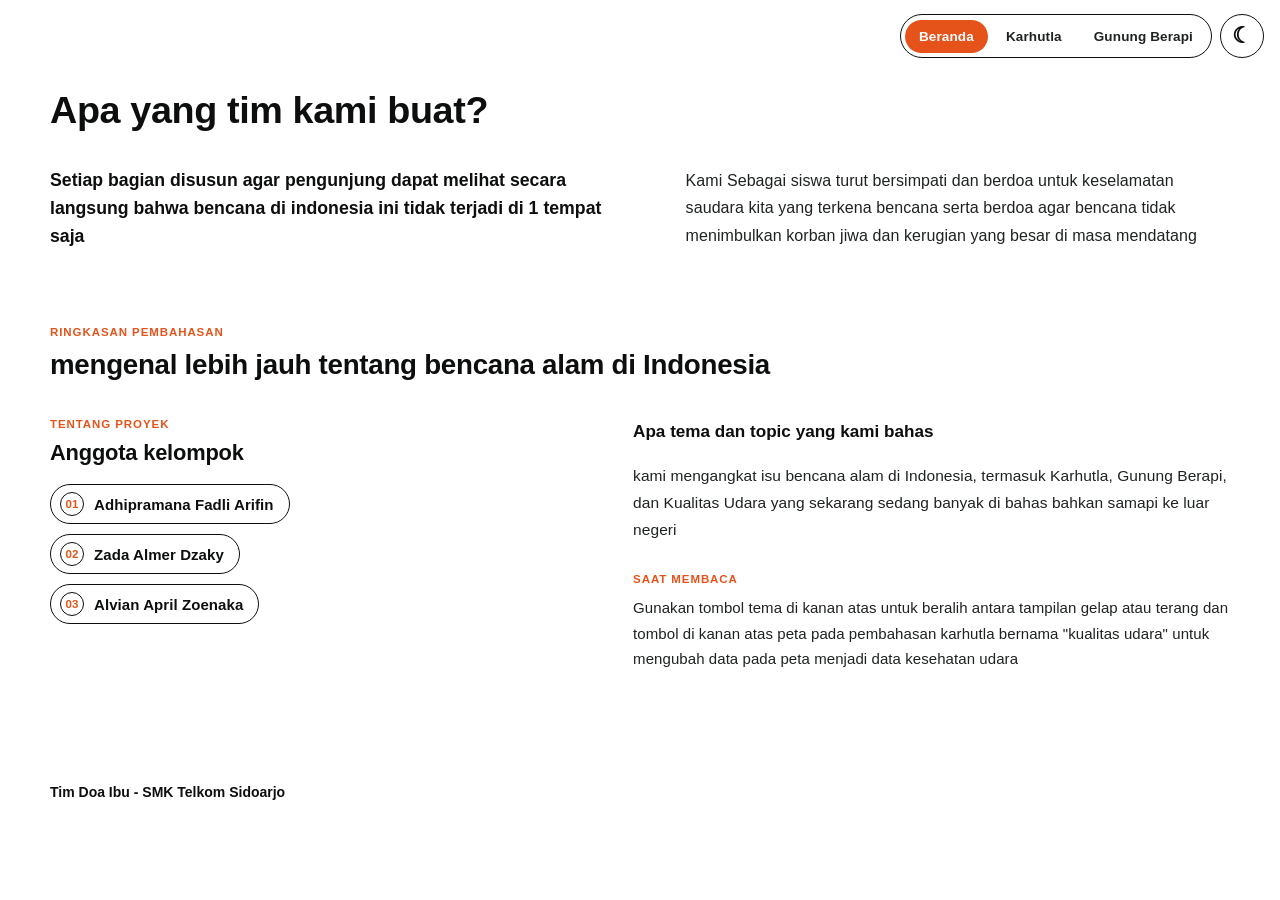
<file: index.html>
<!doctype html>
<html lang="id">
<head>
  <meta charset="utf-8">
  <meta http-equiv="refresh" content="0; url=./main/">
  <meta name="viewport" content="width=device-width, initial-scale=1">
  <title>Tim Doa Ibu</title>
  <script>location.replace("./main/");</script>
</head>
<body>
  <a href="./main/">Buka halaman utama</a>
</body>
</html>
</file>
<file: main/style/theme.css>
:root {
  --font-body: Arial, "Helvetica Neue", Helvetica, Verdana, sans-serif;
  --font-title: "Trebuchet MS", "Helvetica Neue", Arial, sans-serif;
  --bg: #080a09;
  --bg-2: #080a09;
  --surface: #080a09;
  --text: #f6f8f6;
  --text-soft: #e2e8e4;
  --muted: #b8c4bc;
  --line: rgb(255 255 255 / 22%);
  --line-strong: #ffffff;
  --accent: #ff8a3d;
  --accent-strong: #ff6a1a;
  --accent-soft: #ffb98a;
  --on-accent: #140a04;
  --focus: #ffffff;
  --content-bg: #080a09;
  --content-elevated: #080a09;
  --content-text: #f6f8f6;
  --content-soft: #e2e8e4;
  --content-muted: #b8c4bc;
  --content-line: rgb(255 255 255 / 22%);
  --control-bg: #0f1412;
  --control-hover: #1a2420;
  --sea: #161c22;
  --land: #2d4c3e;
  --land-grass: #387a43;
  --land-grass-hover: #459152;
  --edge: #ffffff;
  --lv-0: #d92b2f;
  --lv-1: #ef5a32;
  --lv-2: #ff943d;
  --lv-3: #ffc46b;
  --lv-4: #ffe5ad;
  --st-1: #38b87c;
  --st-2: #eeb934;
  --st-3: #ef823c;
  --st-4: #d9383a;
  --st-unknown: #98a8b5;
  --chart-blue: #2979ff;
  --chart-black: #14181d;
  color-scheme: dark;
}

:root[data-theme="light"] {
  --bg: #ffffff;
  --bg-2: #ffffff;
  --surface: #ffffff;
  --text: #0d0f0e;
  --text-soft: #1e2320;
  --muted: #424945;
  --line: rgb(13 15 14 / 18%);
  --line-strong: #0d0f0e;
  --accent: #e5531a;
  --accent-strong: #c93f0b;
  --accent-soft: #ff7d47;
  --on-accent: #ffffff;
  --focus: #0d0f0e;
  --content-bg: #ffffff;
  --content-elevated: #ffffff;
  --content-text: #0d0f0e;
  --content-soft: #1e2320;
  --content-muted: #424945;
  --content-line: rgb(13 15 14 / 18%);
  --control-bg: #ffffff;
  --control-hover: #f3f5f4;
  --sea: #7ec4e8;
  --land: #2f6b4f;
  --land-grass: #45964f;
  --land-grass-hover: #52ab5d;
  --edge: #0d0f0e;
  --lv-0: #c91f25;
  --lv-1: #eb4d24;
  --lv-2: #ff852b;
  --lv-3: #ffba49;
  --lv-4: #ffe294;
  --st-1: #1fb36c;
  --st-2: #eba816;
  --st-3: #f56e20;
  --st-4: #d9262b;
  --st-unknown: #607585;
  --chart-blue: #1868db;
  --chart-black: #0d0f0e;
  color-scheme: light;
}
</file>
<file: main/style/home.css>
* { box-sizing:border-box; }
:root { font-family:var(--font-body); -webkit-font-smoothing:antialiased; text-rendering:optimizeLegibility; }
html,body { margin:0; min-height:100vh; color:var(--text); background:var(--bg); font-family:var(--font-body); scroll-behavior:smooth; }
a { color:inherit; }
:focus-visible { outline:2px solid var(--focus); outline-offset:3px; }
h1,h2,h3,p,ol { margin:0; }
h1,h2,h3 { font-family:var(--font-title); }

.site-nav { position:fixed; top:14px; right:68px; z-index:3000; }
.nav-inner { height:44px; padding:4px; border:1.5px solid var(--line-strong); border-radius:999px; background:var(--control-bg); display:inline-flex; align-items:center; }
.brand { display:none; }
.nav-links { height:100%; display:inline-flex; align-items:center; gap:4px; }
.nav-link { height:33px; padding:0 14px; border-radius:999px; display:inline-flex; align-items:center; color:var(--text-soft); font-size:13.5px; font-weight:700; letter-spacing:.01em; text-decoration:none; }
.nav-link:hover { background:var(--control-hover); color:var(--text); }
.nav-link.is-active { background:var(--accent); color:var(--on-accent); }

main,footer { width:min(1180px,calc(100% - 40px)); margin:0 auto; }
main { container-type:inline-size; }

.opening { padding:88px 0 64px; }
.opening-meta { display:flex; align-items:baseline; gap:16px; margin-bottom:18px; }
.kicker { font-family:var(--font-title); color:var(--accent); font-size:12px; font-weight:700; letter-spacing:.08em; text-transform:uppercase; }
.meta-school { color:var(--muted); font-size:13.5px; font-weight:700; letter-spacing:.01em; }
h1 { margin-bottom:34px; font-size:clamp(22px,3.2cqw,38px); font-weight:700; line-height:1.18; letter-spacing:-.01em; white-space:nowrap; }
.opening-foot { display:grid; grid-template-columns:1.05fr 1fr; gap:64px; align-items:start; }
.opening-lead { color:var(--text); font-size:clamp(17.5px,1.5cqw,20px); font-weight:700; line-height:1.58; letter-spacing:0; }
.opening-text { color:var(--text-soft); font-size:16px; font-weight:400; line-height:1.74; letter-spacing:.005em; }

.section-label { display:block; margin-bottom:10px; font-family:var(--font-title); color:var(--accent); font-size:11.5px; font-weight:700; letter-spacing:.08em; text-transform:uppercase; }
h2 { font-size:clamp(20px,2.35cqw,29px); font-weight:700; line-height:1.22; letter-spacing:-.01em; white-space:nowrap; }

.about { display:grid; grid-template-columns:1fr 1.15fr; gap:0 64px; padding:12px 0 36px; }
.about-head { grid-column:1 / -1; margin-bottom:36px; }
.team h3 { font-size:clamp(19px,1.85cqw,23px); font-weight:700; letter-spacing:-.008em; }
.member-list { list-style:none; margin-top:18px; padding:0; display:flex; flex-direction:column; align-items:flex-start; gap:10px; }
.member-list li { width:fit-content; max-width:100%; display:inline-flex; align-items:center; gap:10px; padding:7px 15px 7px 9px; border:1.5px solid var(--line-strong); border-radius:999px; }
.member-list span { width:24px; height:24px; border:1.5px solid var(--line-strong); border-radius:50%; display:inline-flex; align-items:center; justify-content:center; color:var(--accent); font-size:11.5px; font-weight:700; font-variant-numeric:tabular-nums; }
.member-list strong { color:var(--text); font-size:15px; font-weight:700; letter-spacing:.005em; }

.notes { display:flex; flex-direction:column; gap:18px; }
.topic-lead { color:var(--text); font-size:clamp(17px,1.45cqw,19.5px); font-weight:700; line-height:1.58; letter-spacing:0; }
.team-desc { color:var(--text-soft); font-size:15.5px; font-weight:400; line-height:1.72; letter-spacing:.005em; }
.reading-note { margin-top:12px; }
.reading-note p { color:var(--text-soft); font-size:15px; font-weight:400; line-height:1.7; letter-spacing:.005em; }

footer { margin-top:48px; padding:28px 0 42px; display:flex; align-items:center; justify-content:space-between; gap:20px; }
footer span { font-family:var(--font-title); font-size:14px; font-weight:700; }
footer p { color:var(--muted); font-size:13.5px; font-weight:400; letter-spacing:.005em; }

.theme-toggle { position:fixed; top:14px; right:16px; z-index:3000; width:44px; height:44px; padding:0; border:1.5px solid var(--line-strong); border-radius:50%; background:var(--control-bg); color:var(--text); font:700 22px/42px var(--font-body); cursor:pointer; }
.theme-toggle:hover { background:var(--control-hover); }

@media (max-width:980px) {
  h1 { white-space:normal; font-size:clamp(26px,5.5cqw,36px); }
  h2 { white-space:normal; }
  .opening-foot,.about { grid-template-columns:1fr; gap:28px; }
  .about-head { margin-bottom:4px; }
}
@media (max-width:760px) {
  main,footer { width:calc(100% - 28px); }
  .site-nav { top:10px; right:60px; }
  .theme-toggle { top:10px; right:12px; }
  .nav-link { padding:0 10px; font-size:12.5px; }
  .opening { padding:72px 0 40px; }
  footer { flex-direction:column; align-items:flex-start; gap:6px; }
}
</file>
